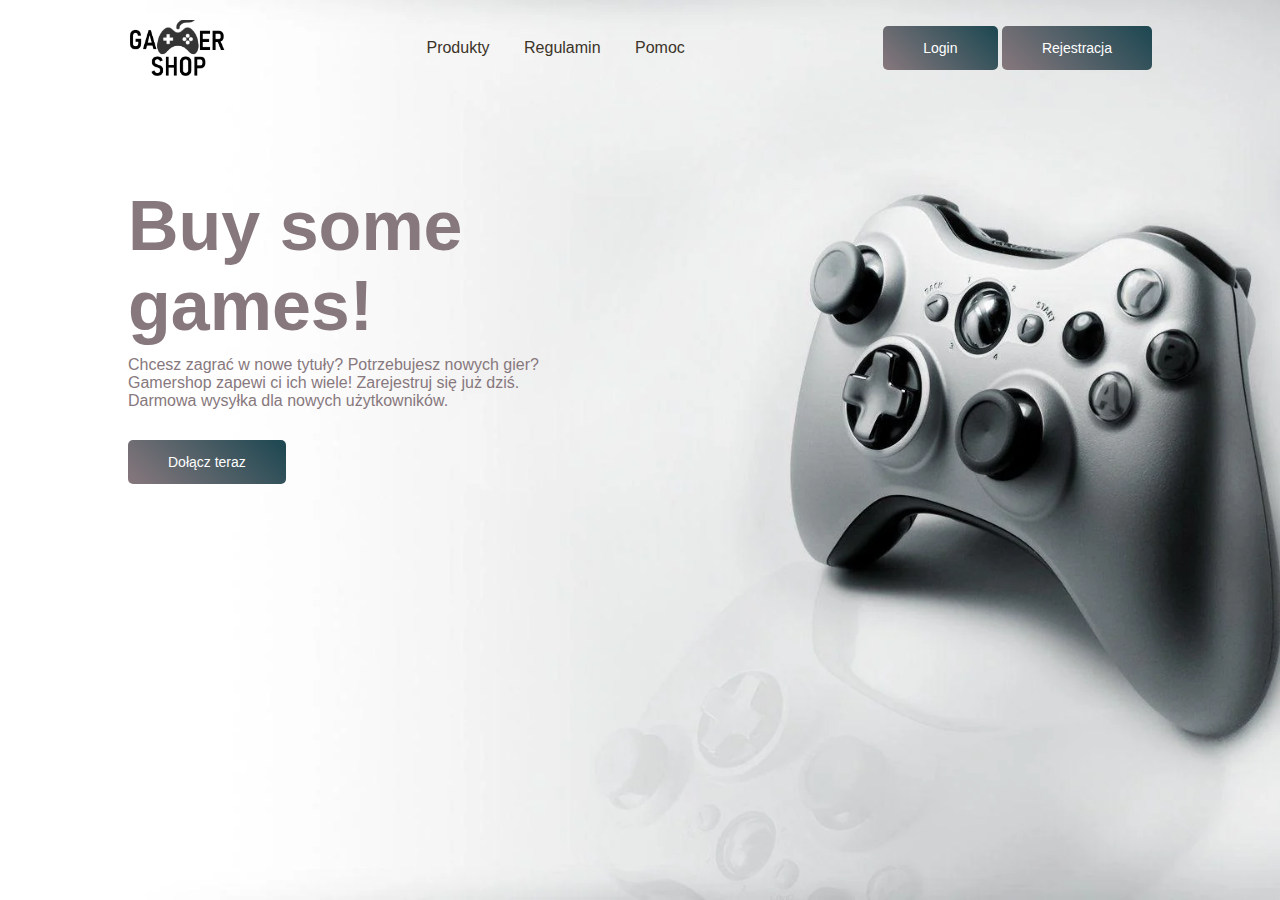
<file: Nowy folder/index.html>
<!DOCTYPE html>
<html lang="en">
<head>
  <meta charset="UTF-8">
  <meta http-equiv="X-UA-Compatible" content="IE=edge">
  <meta name="viewport" content="width=device-width, initial-scale=1.0">
  <link rel="stylesheet" href="style.css">
  <title>Sklep</title>
</head>
<body>
  <div class="cover">
    <nav>
      <img src="images/logo.jpg" class="logo"alt="">
      <ul>
        <li><a href="#">Produkty</a></li>
        <li><a href="#">Regulamin</a></li>
        <li><a href="#">Pomoc</a></li>
      </ul>
      <div>
        <a href="#" class="btn">Login</a>
        <a href="#"class="btn">Rejestracja</a>
      </div>
    </nav> 
    <div class="wrapper">
    <div class="content">
      <h1>Buy some games!</h1>
      <p>Chcesz zagrać w nowe tytuły? Potrzebujesz nowych gier? Gamershop zapewi ci ich wiele! Zarejestruj się już dziś. Darmowa wysyłka dla nowych użytkowników.</p>
      <a href="#"class="btn">Dołącz teraz</a>
    </div>
  </div>
  </div>
  
</body>
</html>
</file>
<file: Nowy folder/style.css>
*{
  margin: 0;
  padding: 0;
  box-sizing: border-box;
  font-family: 'Poppins',sans-serif;
}

.cover{
  width: 100%;
  min-height: 100vh;
  background-image: url(images/background.png);
  background-position: center;
  background-size: cover;
  padding: 10px 10%;
  overflow: hidden ;
}

nav{
  padding: 10px 0;
  display: flex;
  align-items: center;
  justify-content: space-between;
}

.logo{
  width: 100px;
}

nav ul li{
  display: inline-block;
  list-style: none;
  margin: 10px 15px;
}

nav ul li a{
 text-decoration: none; 
 color:rgb(60, 52, 41);
 font-weight: 400;
}

.btn{
  display: inline-block;
  text-decoration: none;
  padding: 14px 40px;
  color: #fff;
  background-image: linear-gradient(45deg,#87787d,#1c4751);
  font-size: 14px;
  border-radius: 5px;
  /* border-top-right-radius: 0; */
}

.wrapper {
  display: flex;
  flex-direction: column;
  min-height: 50vh;
  margin-top: 100px;

 }

.content{
  max-width: 420px;
}

.content h1{
  font-size: 70px;
  color:#87787d;
  flex: 0;
}

.content p{
  margin: 10px 0 30px;
  color:#87787d;
  flex: 1;
}
</file>
